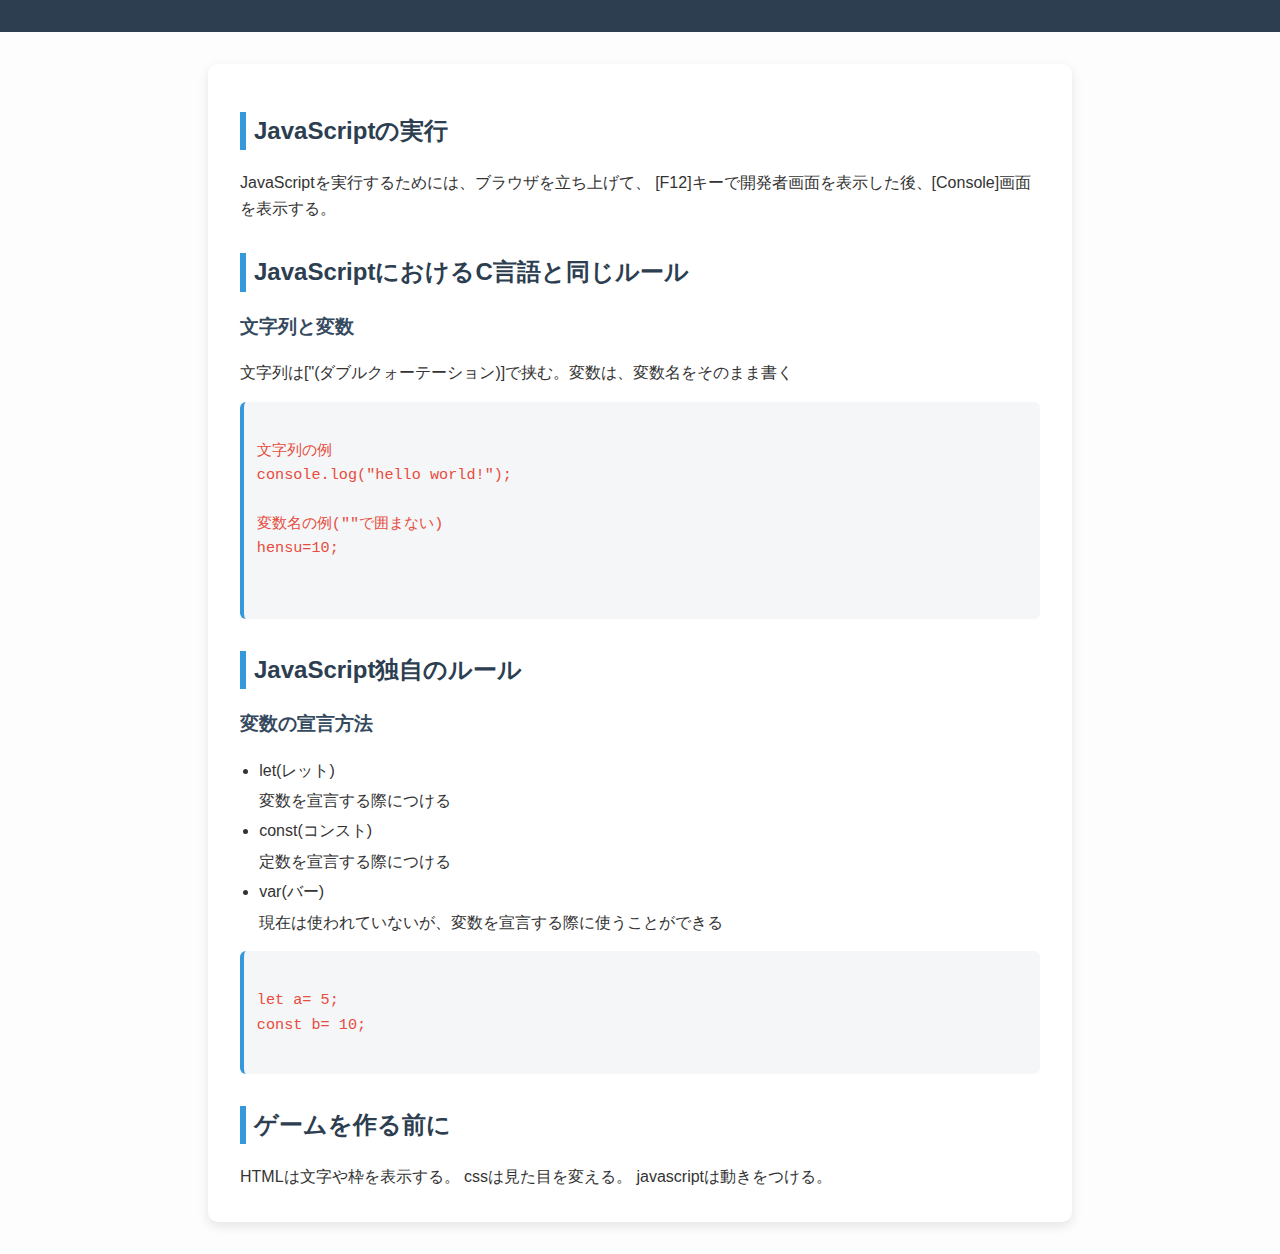
<file: docs/index.html>
<!DOCTYPE html>
<html lang="ja">
    <head>
        <meta charset="UTF-8">
        <title>JavaScript</title>
        <link rel="stylesheet" href="../docs/style.css">
    </head>
    
    <body>
        <header>

        </header>
        <main>
            <h2>JavaScriptの実行</h2>
            <p>
                JavaScriptを実行するためには、ブラウザを立ち上げて、
                [F12]キーで開発者画面を表示した後、[Console]画面を表示する。
            </p>
            <h2>JavaScriptにおけるC言語と同じルール</h2>
            <h3>文字列と変数</h3>
            <p>文字列は["(ダブルクォーテーション)]で挟む。変数は、変数名をそのまま書く</p>
            <pre>
                <code>
文字列の例
console.log("hello world!");

変数名の例(""で囲まない)
hensu=10;
                </code>
            </pre>
            <h2>JavaScript独自のルール</h2>
            <h3>変数の宣言方法</h3>
            <ul>
                <li>let(レット)</li>変数を宣言する際につける
                <li>const(コンスト)</li>定数を宣言する際につける
                <li>var(バー)</li>現在は使われていないが、変数を宣言する際に使うことができる
            </ul>
            <pre><code>
let a= 5;
const b= 10;
            </code></pre>
            <h2>ゲームを作る前に</h2>
            <p>HTMLは文字や枠を表示する。
                cssは見た目を変える。
                javascriptは動きをつける。
            </p>

        </main>
    </body>
</html>
</file>
<file: docs/style.css>
/* ページ全体の基本設定 */
body {
  font-family: "Segoe UI", "Hiragino Kaku Gothic ProN", "Meiryo", sans-serif;
  line-height: 1.6;
  margin: 0;
  padding: 0;
  background-color: #fdfdfd;
  color: #333;
}

/* ヘッダー */
header {
  background-color: #2c3e50;
  padding: 1rem;
  text-align: center;
}

header h1 {
  color: white;
  margin: 0;
}

/* メインコンテンツ */
main {
  max-width: 800px;
  margin: 2rem auto;
  padding: 1rem 2rem;
  background: #fff;
  border-radius: 10px;
  box-shadow: 0 4px 12px rgba(0,0,0,0.1);
}

/* 見出し */
h2 {
  color: #2c3e50;
  border-left: 6px solid #3498db;
  padding-left: 0.5rem;
  margin-top: 2rem;
}

h3 {
  color: #34495e;
  margin-top: 1.2rem;
}

/* 段落 */
p {
  margin: 0.5rem 0 1rem;
}

/* リスト */
ul {
  padding-left: 1.2rem;
  margin: 0.5rem 0 1rem;
}

li {
  margin: 0.3rem 0;
}

/* コードブロック */
pre {
  background: #f4f6f8;
  border-left: 4px solid #3498db;
  padding: 0.8rem;
  overflow-x: auto;
  border-radius: 6px;
  margin: 1rem 0;
}

code {
  font-family: "Consolas", "Courier New", monospace;
  color: #e74c3c;
  font-size: 0.95em;
}
</file>
